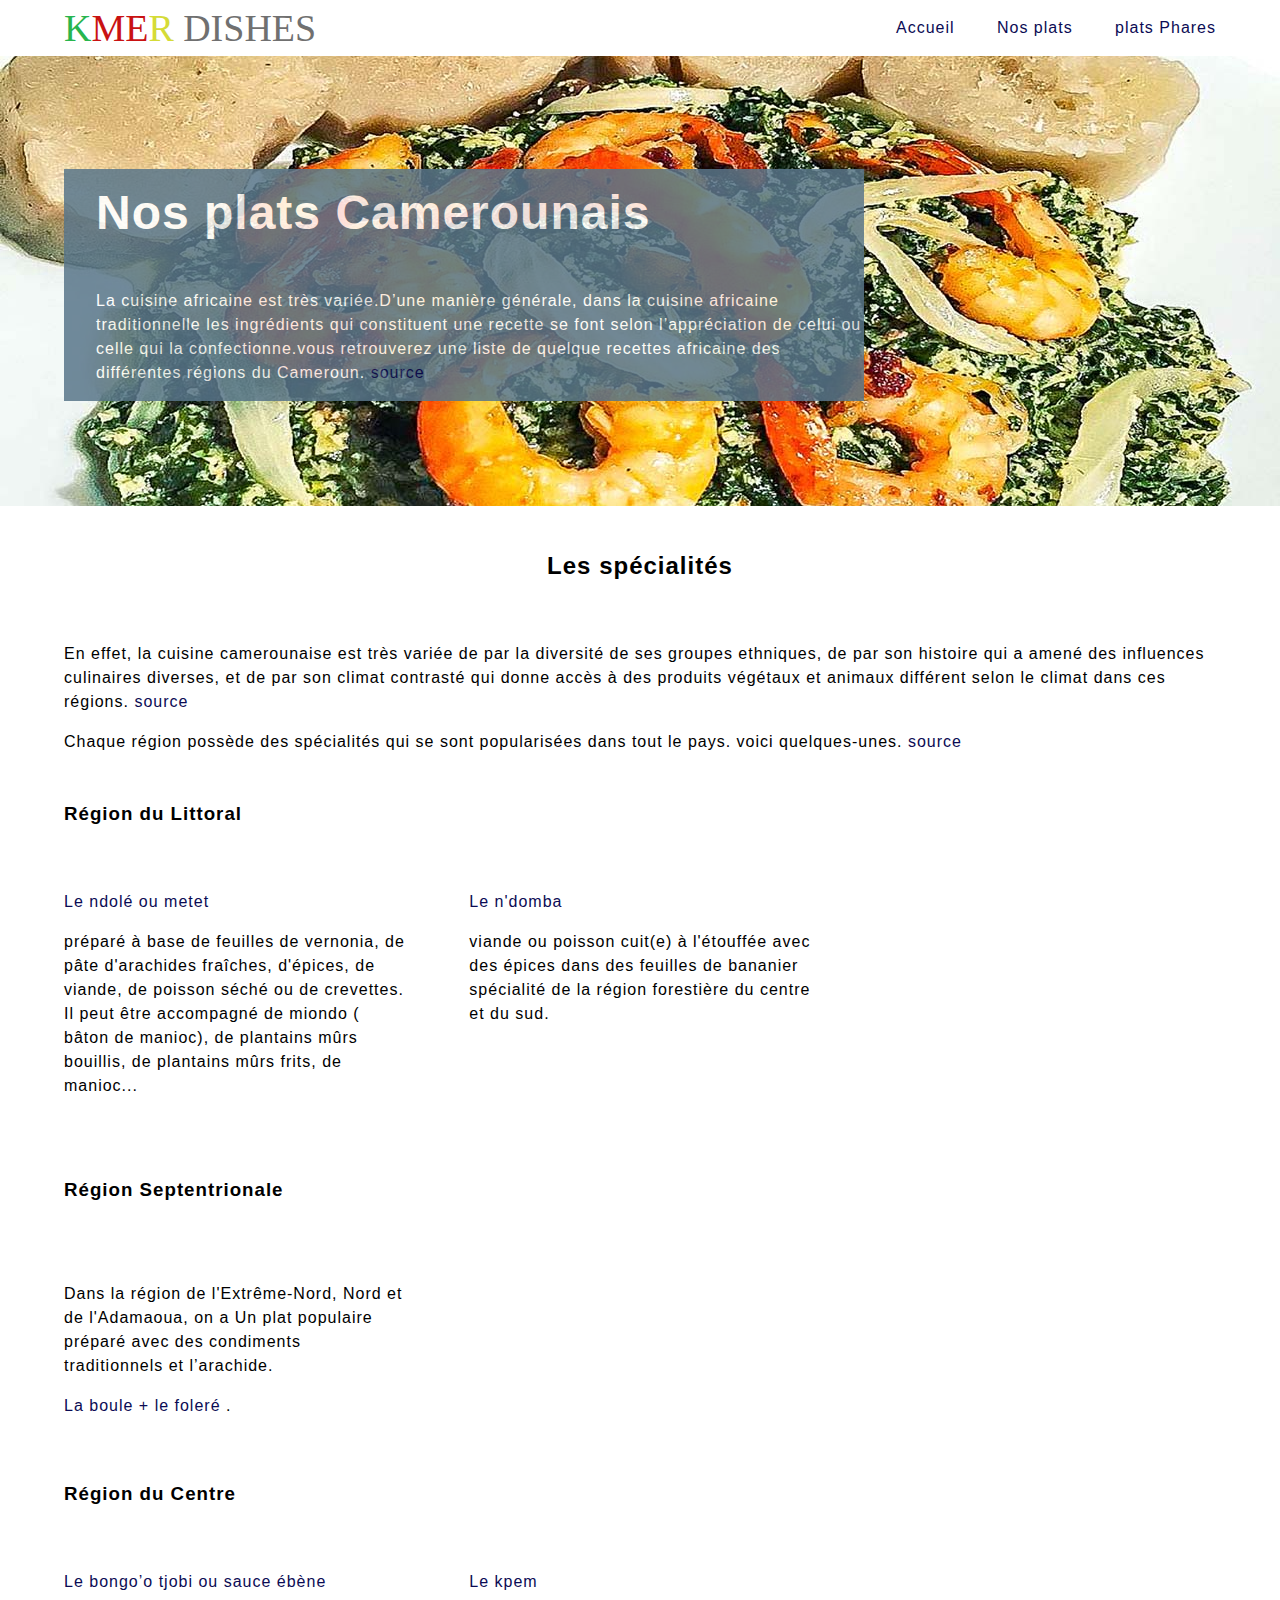
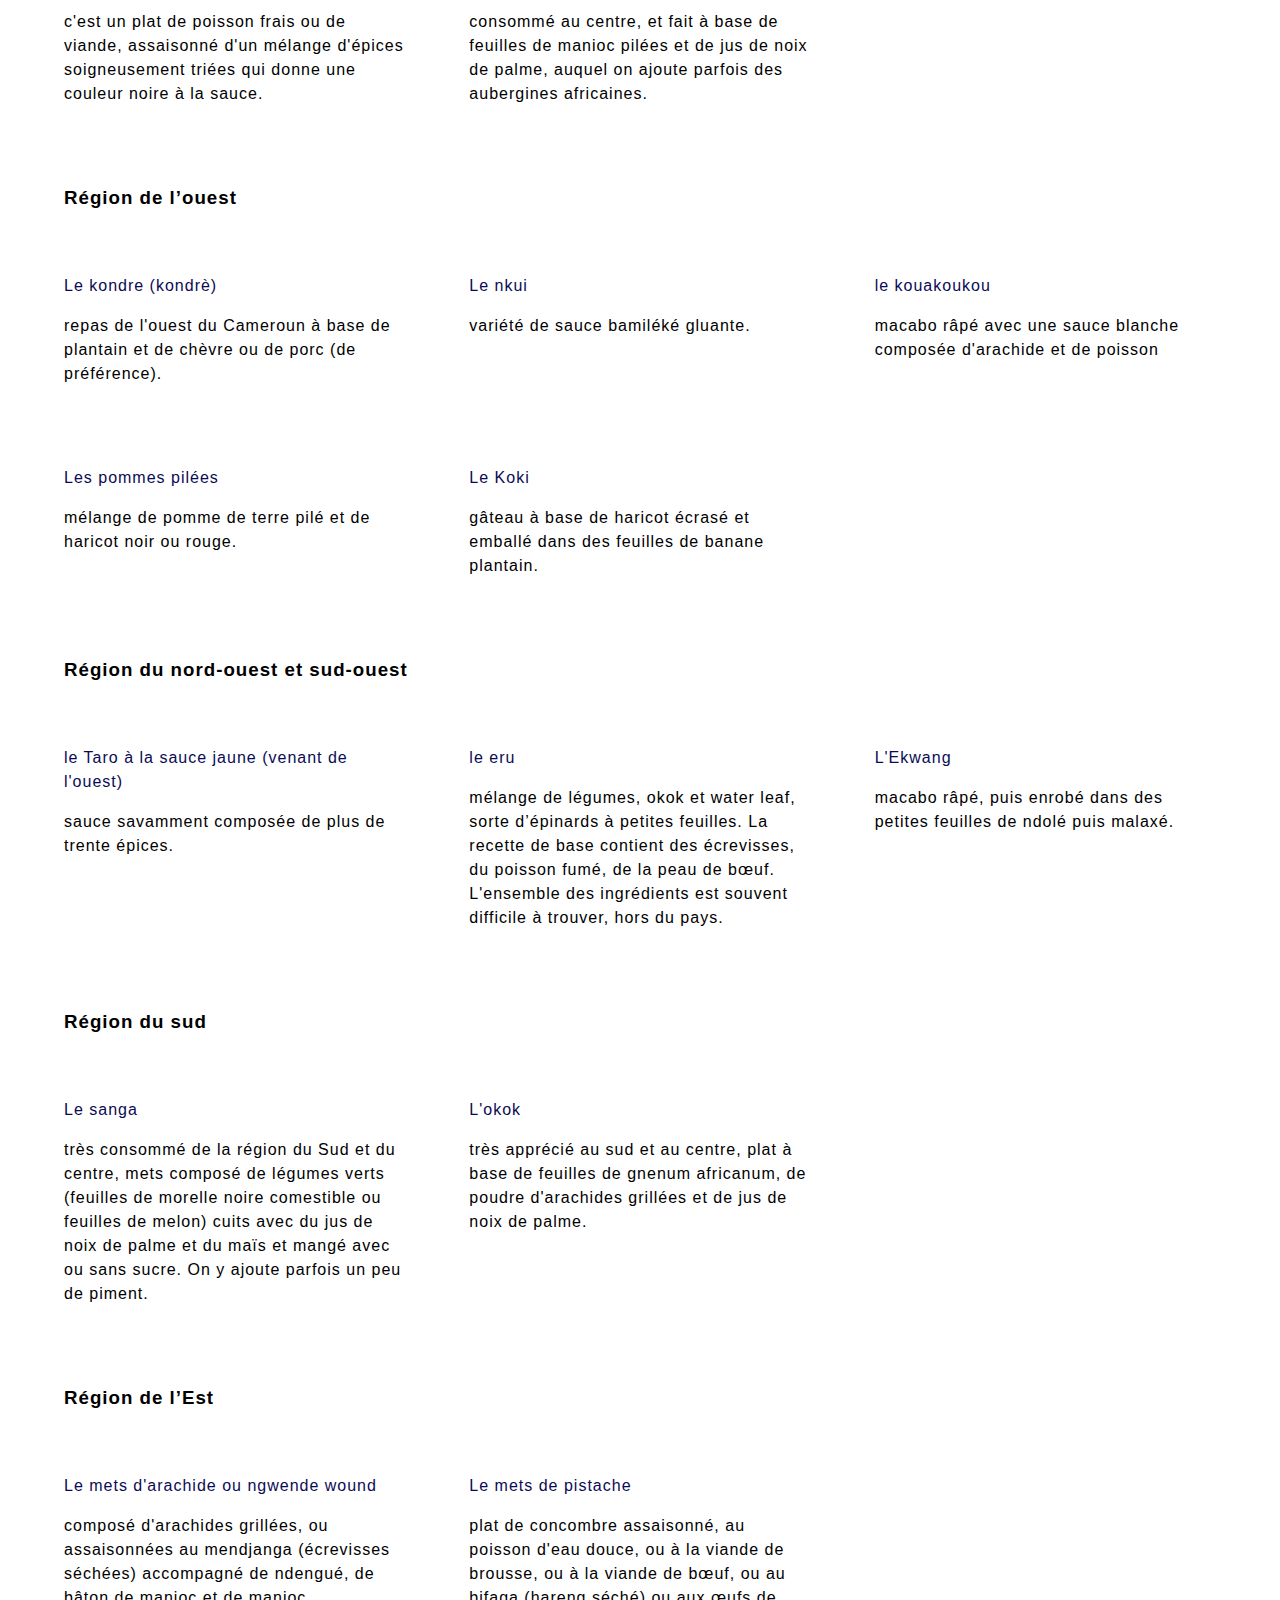
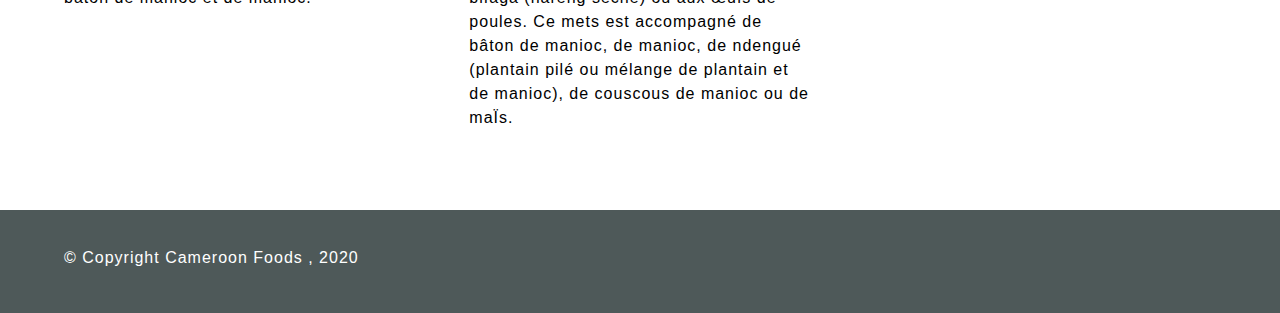
<file: pages/page1.html>
<!doctype html>
<html lang="fr">
   	<head>
		<meta charset="utf-8">
		<title>KMER DISHES </title>
		<link rel="Stylesheet" type= "text/css" href= "../style1.css" media="screen" />
		<link rel="Stylesheet" type= "text/css" href= "../style2.css" media="print" />

	</head>
	<body>
		<header>
		
			<nav class ="navigation_principale">
				<img class = "logo" src="../images/KMER DISHES.svg" alt="logo" />
				<ul class = "menu">
					<li><a href="../index.html">Accueil</a></li>
					<li><a href="page1.html" > Nos plats </a></li>
					<li><a href="page2.html" > plats Phares </a></li>
				</ul>
			</nav>
			<div class="banniere-page-1">
				<div class="description-page-1">
					<h1 class="description-1"> Nos plats Camerounais </h1>
					<p class="description-2">
						La cuisine africaine est très variée.D’une manière générale, dans la cuisine africaine traditionnelle les ingrédients qui constituent une recette se font selon l’appréciation de celui ou celle qui la confectionne.vous retrouverez une liste de quelque recettes africaine des différentes régions du Cameroun. <a href="http://thermometre.centerblog.net/14-cameroun-des-menus-divers-et-varies"> source </a>
					</p>
				</div>
			</div>	
		</header>
		
		<section>
				
				 <h2>Les spécialités</h2>
				 <div class="description-page">
					<p>En effet, la cuisine camerounaise est très variée de par la diversité de ses groupes ethniques, de par son histoire qui a amené des influences culinaires diverses, et de par son climat contrasté qui donne accès à des produits végétaux et animaux différent selon le climat dans ces régions. <a href="https://fr.wikipedia.org/wiki/Cuisine_camerounaise">source </a> </p>

			 		<p>Chaque région possède des spécialités qui se sont popularisées dans tout le pays. voici quelques-unes. <a href="https://www.editions2015.com/cameroun/index.php/la-cuisine-camerounaise/les-plats/"> source </a> </p>

				 </div>
			 	
			 	<div class="nos-plats">

					 
						<h3>Région du Littoral</h3>
						<div class="plats-region">						
							<li class="padding"> 
								<a href="http://toimoietcuisine.com/recette/recette-du-ndole-viande-morue-et-crevettes/">Le ndolé ou metet 
								</a>
							
								<p>préparé à base de feuilles de vernonia, de pâte d'arachides fraîches, d'épices, de viande, 
									de poisson séché ou de crevettes. Il peut être accompagné de miondo (
									bâton de manioc), de plantains mûrs bouillis, de plantains mûrs frits, de manioc...
								</p>
							</li>

							<li class="padding"> 
								<a href="https://www.kalaranet.com/ndomba-de-poisson-la-recette/"> Le n'domba 
								</a>
								<p>viande ou poisson cuit(e) à l'étouffée avec des épices dans des feuilles de bananier 
									spécialité de la région forestière du centre et du sud.
								</p>
							</li> 
						</div>

						<h3>Région Septentrionale</h3>
						<div class="plats-region">
							<li>				
								<p>
									Dans la région de l'Extrême-Nord, Nord et de l'Adamaoua,
									on a Un plat populaire préparé avec des condiments traditionnels et l’arachide.
								</p>
									<a href="https://www.youtube.com/watch?v=WU_DyOPmjV0" class="padding"> La boule + le foleré </a>.
							</li>
						</div>
			 			
						<h3>Région du Centre</h3>
						<div class="plats-region">
							<li class="padding"> <a href="https://www.youtube.com/watch?v=hDAgeVCnPVg">Le bongo’o tjobi ou sauce ébène </a>
								<p>c'est un plat de poisson frais ou de viande, assaisonné d'un mélange d'épices 
									soigneusement triées qui donne une couleur noire à la sauce.
								</p>
							</li>
							<li class="padding"> <a href="http://camerdish.e-monsite.com/pages/legumes/kwem-sans-sel-feuilles-de-manioc-au-suc-de-noix-de-palme.html"> Le kpem </a> 
								<p> consommé au centre, et fait à base de feuilles de manioc pilées et de jus de noix de palme,
									 auquel on ajoute parfois des aubergines africaines.
								</p>
							</li>
			 			</div>

						<h3>Région de l’ouest</h3>
						<div class="plats-region">
							<li class="padding"> <a href="http://secret-spices.com/recipe/kondre-de-chevre-ou-de-boeuf/">Le kondre (kondrè) </a>
								<p>repas de l'ouest du Cameroun à base de plantain et de chèvre ou de porc (de préférence).</p>
							</li>

							<li class="padding"> <a href="https://www.youtube.com/watch?v=akaP9CJrNQU"> Le nkui</a>
								<p>variété de sauce bamiléké gluante.</p>
							</li>

							<li class="padding"> <a href="https://www.youtube.com/watch?v=14YVfvVeXoY">le kouakoukou</a>
								 <p>macabo râpé avec une sauce blanche composée d'arachide et de poisson</p>
							</li>

							<li class="padding"> <a href="https://www.youtube.com/watch?v=UoGBb3FQtdQ">Les pommes pilées </a>
								<p>mélange de pomme de terre pilé et de haricot noir ou rouge.</p>
							</li>

							<li class="padding"> <a href="https://www.youtube.com/watch?v=xqql7egPTpI">Le Koki</a>
								<p>gâteau à base de haricot écrasé et emballé dans des feuilles de banane plantain.</p>
							</li>
			 			</div>


						<h3>Région du nord-ouest et sud-ouest</h3>
						<div class="plats-region">
							<li class="padding"> <a href="https://www.cuisineaz.com/recettes/taro-sauce-jaune-106607.aspx">le Taro à la sauce jaune (venant de l'ouest) </a>
								<p>sauce savamment composée de plus de trente épices.</p>
							</li>

							<li class="padding"> <a href="https://www.youtube.com/watch?v=Z5v3PIHn4FQ">le eru </a>
								<p>mélange de légumes, okok et water leaf, sorte d’épinards à petites feuilles. La recette de base contient des écrevisses, du poisson fumé, de la peau de bœuf. L'ensemble des ingrédients est souvent difficile à trouver, hors du pays.</p>
							</li>

							<li class="padding"> <a href="https://www.youtube.com/watch?v=jEz8Xtvc54o">L'Ekwang</a> 
								<p>macabo râpé, puis enrobé dans des petites feuilles de ndolé puis malaxé.</p>
							</li>

						</div>


						<h3>Région du sud</h3>
						<div class="plats-region">
							<li class="padding"> <a href="https://www.youtube.com/watch?v=b1bOOz1L6ik">Le sanga </a>
								 <p>très consommé de la région du Sud et du centre, mets composé de légumes verts 
									(feuilles de morelle noire comestible ou feuilles de melon) cuits avec du jus de noix 
									de palme et du maïs et mangé avec ou sans sucre. On y ajoute parfois un peu de piment.</p>
								</li>

							<li class="padding"> <a href="https://www.youtube.com/watch?v=fyiFD7nFpmA">L'okok </a>
								<p>très apprécié au sud et au centre, plat à base de feuilles de gnenum africanum, de poudre 
								d'arachides grillées et de jus de noix de palme.</p>
							</li> 
			 			</div>

						<h3>Région de l’Est</h3>
						<div class="plats-region">
							<li class="padding"> <a href="https://www.youtube.com/watch?v=hB80lj62fls">Le mets d'arachide ou ngwende wound </a>
								<p>composé d'arachides grillées, ou assaisonnées au mendjanga (écrevisses séchées) accompagné de ndengué,
								 de bâton de manioc et de manioc.</p>
							</li>

							<li class="padding"> <a href="https://www.youtube.com/watch?v=UWaUJbyjop8">Le mets de pistache </a>
								 <p> plat de concombre assaisonné, au poisson d'eau douce, ou à la viande de brousse, ou à la viande de bœuf, 
									 ou au bifaga (hareng séché) ou aux œufs de poules. Ce mets est accompagné de bâton de manioc, de manioc, 
									 de ndengué (plantain pilé ou mélange de plantain et de manioc), de couscous de manioc ou de maÏs.</p>
							</li>

						</div>

			</div>
		</section>
		
		
		<footer>
			<p> &copy; Copyright Cameroon Foods , 2020 </p>
		 
		  </footer>
	</body>
</html>
</file>
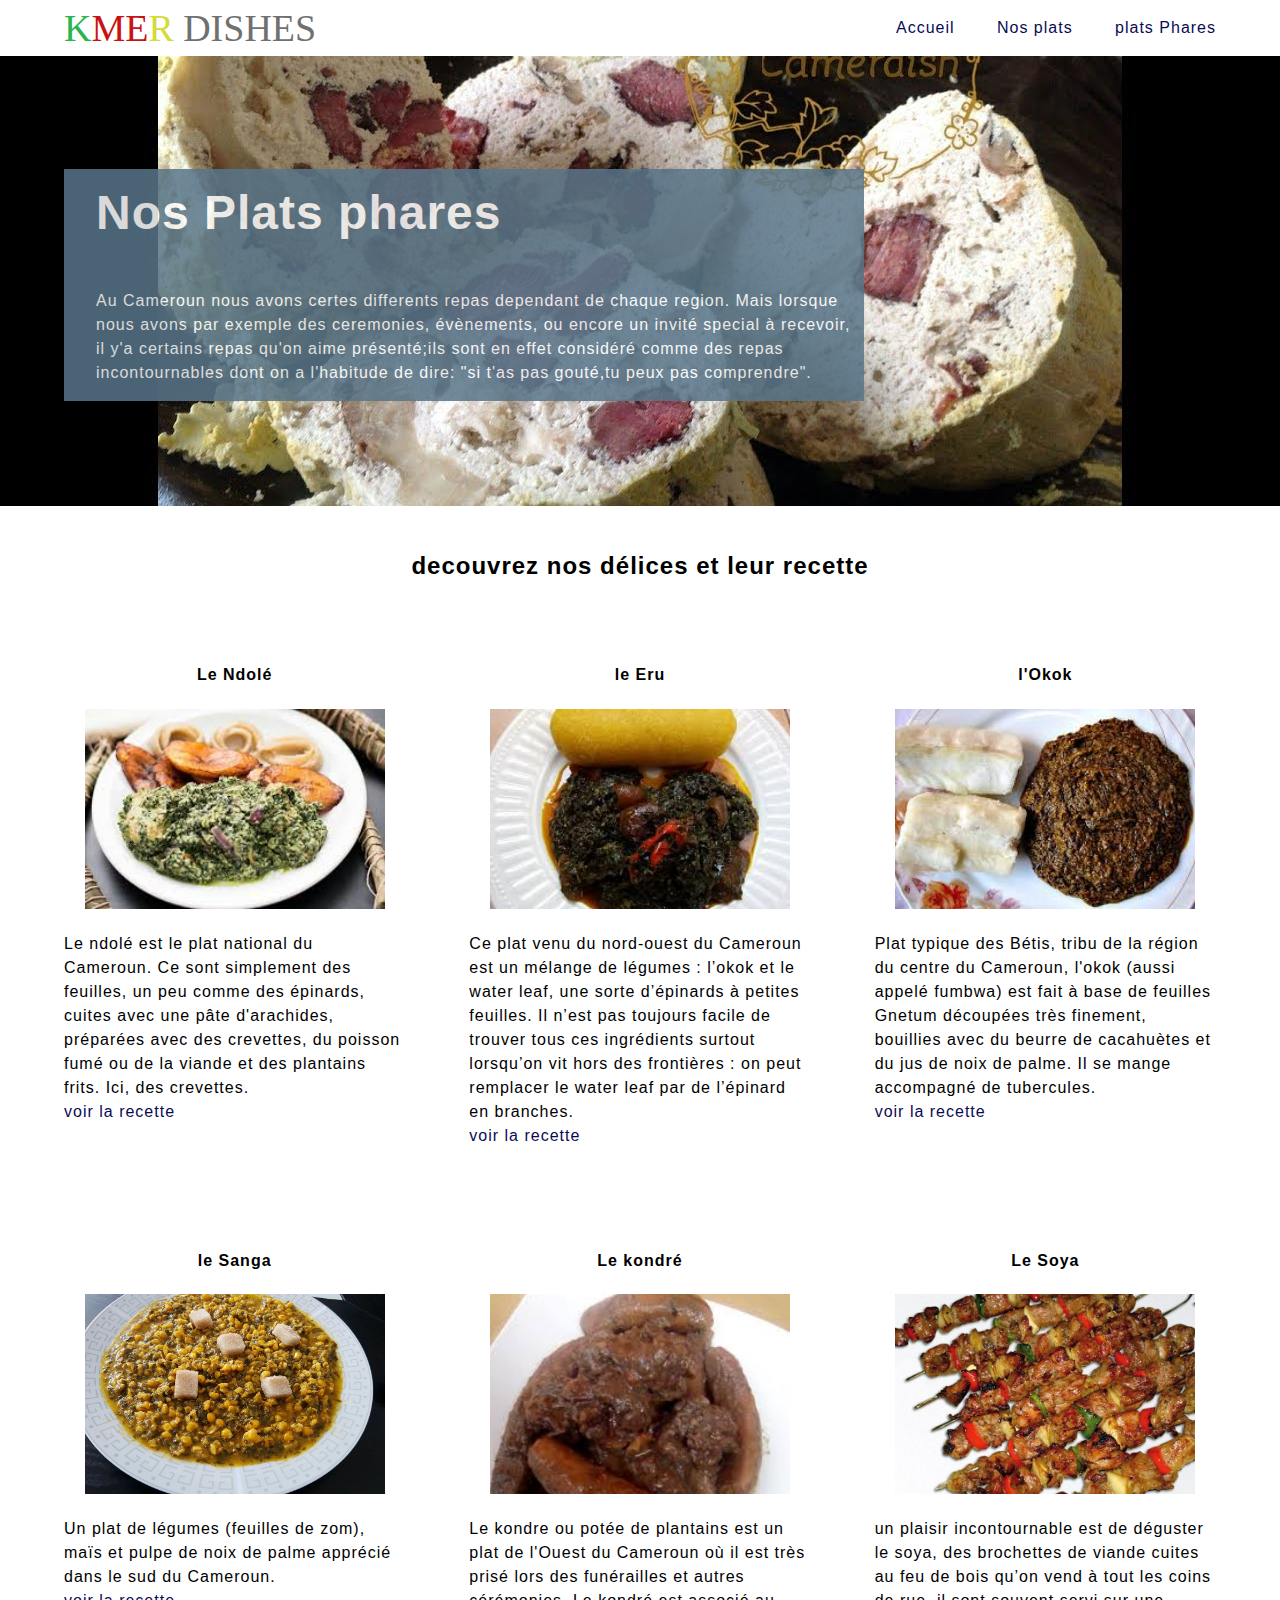
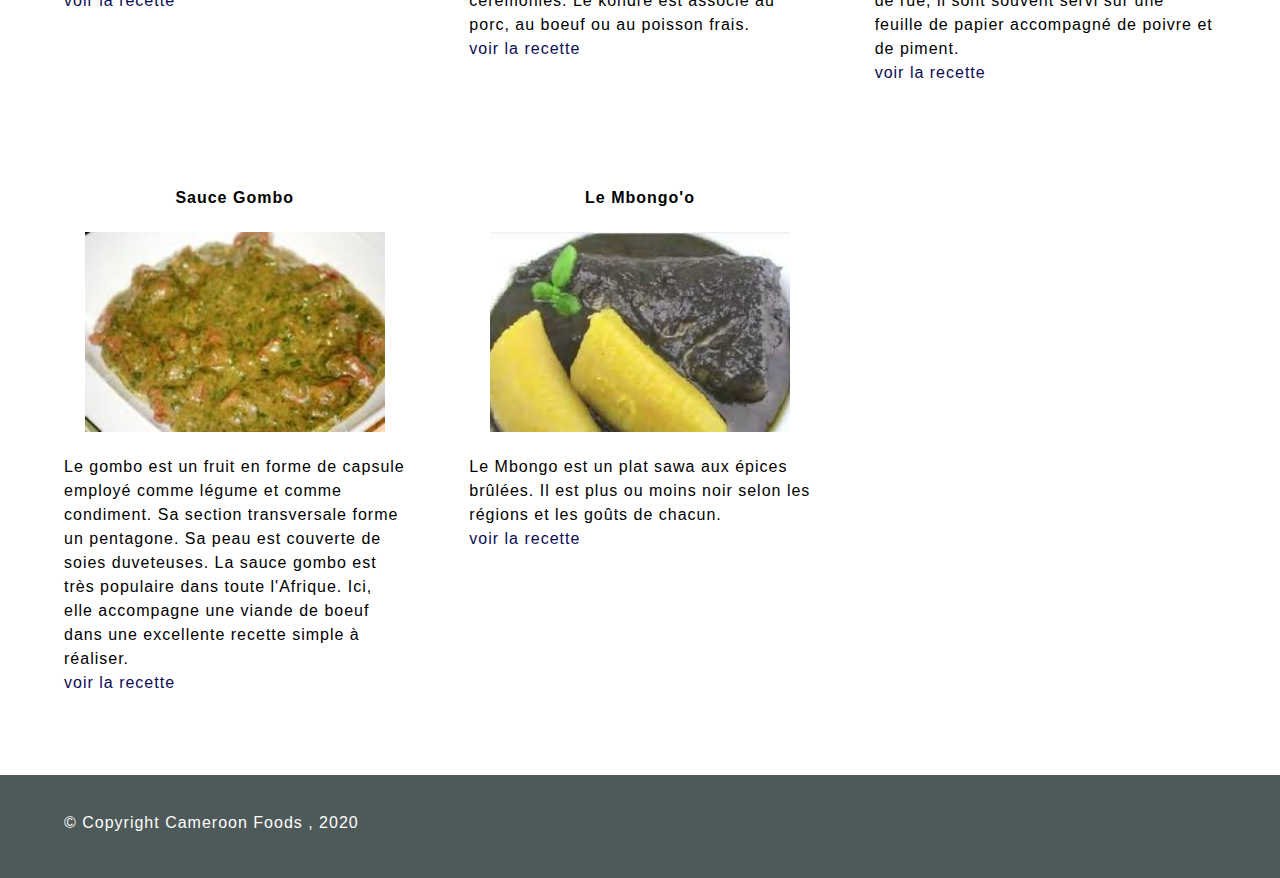
<file: pages/page2.html>
<!doctype html>
<html lang="fr">
   	<head>
		<meta charset="utf-8">
		<title>KMER DISHES </title>
		<link rel="Stylesheet" type= "text/css" href= "../style1.css" media="screen" />
		<link rel="Stylesheet" type= "text/css" href= "../style2.css" media="print" />

	</head>
	<body>
		<header>
		
			<nav class ="navigation_principale">
				<img class = "logo" src="../images/KMER DISHES.svg" alt="logo" />
				<ul class = "menu">
					<li><a href="../accueil.html">Accueil</a></li>
					<li><a href="page1.html" > Nos plats </a></li>
					<li><a href="page2.html" > plats Phares </a></li>
				</ul>
			</nav>

			<div class="banniere-page-2">
				<div class="description-page-2">
					<h1 class="description-1"> Nos Plats phares </h1>
					<p class="description-2">
						Au Cameroun nous avons certes differents repas dependant de chaque region. Mais lorsque nous avons par exemple des ceremonies, évènements, ou encore un invité special à recevoir, il y'a certains repas qu'on aime présenté;ils sont en effet considéré comme des repas incontournables dont on a l'habitude de dire: "si t'as pas gouté,tu peux pas comprendre".
					</p>
				</div>
			</div>
		</header>
		
		
		<section>
			<h2>decouvrez nos délices et leur recette</h2>
			<ul class="ingredients">
								<li>
									<h4> Le Ndolé</h4>
									<img src="../images/food2.jpeg" alt="image_epice" class="plat">

									<p>Le ndolé est le plat national du Cameroun. Ce sont simplement des feuilles, un peu comme des épinards,
										 cuites avec une pâte d'arachides, préparées avec des crevettes, 
										 du poisson fumé ou de la viande et des plantains frits. Ici, des crevettes. <br> <a href="https://www.editions2015.com/cameroun/index.php/la-cuisine-camerounaise/les-plats/ndole/">voir la recette </a>
									</p> 
							
								</li>


								<li>
									<h4>le Eru </h4>
									<img src="../images/eru.jpg" alt="image_epice" class="plat">
									<p>Ce plat venu du nord-ouest du Cameroun est un mélange de légumes : l’okok et le water leaf, une sorte d’épinards à petites feuilles. Il n’est pas toujours facile de trouver tous ces ingrédients surtout lorsqu’on vit hors des frontières : on peut remplacer le water leaf par de l’épinard en branches. <br> <a href="https://www.editions2015.com/cameroun/index.php/la-cuisine-camerounaise/les-plats/eru/"> voir la recette </a>
									</p>
								
								</li>
								<li>
									<h4>l'Okok</h4>
								<img src="../images/okok.jpg" alt="image_epice" class="plat">
								<p>Plat typique des Bétis, tribu de la région du centre du Cameroun, l'okok (aussi appelé fumbwa) est fait à base de feuilles Gnetum découpées très finement, bouillies avec du beurre de cacahuètes et du jus de noix de palme. Il se mange accompagné de tubercules. <br> <a href="https://www.lacuisinettedelaurette.com/okok-du-centre-du-cameroun/"> voir la recette </a>
								</p>

								</li>

								
								<li>
									<h4> le Sanga </h4>
									<img src="../images/sanga.jpg" alt="image_epice" class="plat">
									<p>Un plat de légumes (feuilles de zom), maïs et pulpe de noix de palme apprécié dans le sud du Cameroun. <br> <a href="https://www.editions2015.com/cameroun/index.php/la-cuisine-camerounaise/les-plats/sanga/"> voir la recette </a>
									</p>
								
								</li>
								<li>
									<h4> Le kondré </h4>		
									<img src="../images/kondre.jpeg" alt="image_epice" class="plat">
									<p>Le kondre ou potée de plantains est un plat de l'Ouest du Cameroun où il est très prisé lors des funérailles et autres cérémonies. Le kondré est associé au porc, au boeuf ou au poisson frais. <br> <a href="https://www.editions2015.com/cameroun/index.php/la-cuisine-camerounaise/les-plats/kondre-de-porc/"> voir la recette </a>
									</p>
								</li>
								<li>
										<h4>Le Soya </h4>

								<img src="../images/soya.jpg" alt="image_epice" class="plat">
									<p>un plaisir incontournable est de déguster le soya, des brochettes de viande cuites au feu de bois qu’on vend à tout les coins de rue, il sont souvent servi sur une feuille de papier accompagné de poivre et de piment. <br> <a href="https://www.editions2015.com/cameroun/index.php/la-cuisine-camerounaise/les-plats/brochettes-de-boeuf/"> voir la recette </a>
									</p>

								</li>

								<li>
									<h4>Sauce Gombo </h4>

								<img src="../images/gombo.jpeg" alt="image_epice" class="plat">

									<p>Le gombo est un fruit en forme de capsule employé comme légume et comme condiment. Sa section transversale forme un pentagone. Sa peau est couverte de soies duveteuses. La sauce gombo est très populaire dans toute l'Afrique. Ici, elle accompagne une viande de boeuf dans une excellente recette simple à réaliser. <br> <a href="https://www.editions2015.com/cameroun/index.php/la-cuisine-camerounaise/les-plats/boeuf-sauce-gombo/"> voir la recette </a>
									</p>
								</li>
								<li>
									<h4>Le Mbongo'o </h4>

								<img src="../images/food.jpeg" alt="image_epice" class="plat">
									<p>Le Mbongo est un plat sawa aux épices brûlées. Il est plus ou moins noir selon les régions et les goûts de chacun. <br> <a href="http://djolo.net/mbongo-tjobi-sauce-ebene-camerounaise/"> voir la recette
									 </a> </p>

								</li>
						</ul> 
		</section>
		
		<footer>
			<p> &copy; Copyright Cameroon Foods , 2020 </p>
		 
		  </footer>
	</body>
</html>
</file>
<file: style1.css>
body {
	margin: 0;
	padding: 0;
	box-sizing: border-box;
	font-family: Roboto, Oxygen, Ubuntu, Cantarell, 'Open Sans', 'Helvetica Neue', sans-serif;
	letter-spacing: 1px;
	line-height: 1.5em;
	text-transform: initial;
	overflow-x: hidden;
}

.navigation_principale {
	display: flex;
	justify-content: space-between;
	align-items: center;
}
.logo {
	margin-left:4rem;
	width:20%;
	height: 50px;
	
}

.menu {
	display:flex;
	justify-content:space-between;
	width: 25%;
	margin-right: 4rem;
	
}

li {
	list-style-type: none;
}

a {
	text-decoration:none;
	color:#0b0b54;
}

.banniere{
	background: url('images/poisson.JPG') no-repeat center;
	width:100%;
	height:70vh;
	object-fit: cover;
	position: relative;
	
}

.description{
	position: absolute;
	color: white;
	width: 60%;
	top: 25%;
	padding-left: 2rem;
	margin-left: 2rem;
	background-color: rgb(89, 118, 138);
	opacity: .85;
}

.description-1 {
	font-size: 3em;
	margin-bottom: 4rem;
	opacity: 1 !important;
}

.plat-classique{
	display: grid;
	grid-template-columns: repeat(auto-fill, minmax(300px,1fr));
	grid-gap: 4rem;
	margin: 4rem 0;
	padding: 0 4rem 0 4rem;

}

h2{
	text-align: center;
	margin: 3rem 0 4rem 0;

}

.ingredients{
	display: grid;
	grid-template-columns: repeat(auto-fill, minmax(250px,1fr));
	grid-gap: 4rem;
	margin: 4rem 0;
	padding: 0 4rem 0 4rem;


}

.plat{
	margin-left: 50%;
	transform: translateX(-50%);
	object-fit: cover;
	width: 300px;
	height: 200px;
	

}
h4{
	text-align: center;
}

footer{
	background-color: rgb(34, 48, 48);
	height: 7vh;
	padding: 20px 4rem;
	color: white;
	opacity: .8;

}

/*
style page1
*/


.banniere-page-1{
	background: url('images/Ndole1.jpg') no-repeat center;
	width:100%;
	height:50vh;
	object-fit: cover;
	position: relative;
	
}




.description-page-1, .description-page-2{
	position: absolute;
	color: white;
	width: 60%;
	top: 25%;
	padding-left: 2rem;
	margin-left: 4rem;
	background-color: rgb(89, 118, 138);
	opacity: .85;
}
.description-page {
	margin: 3rem 4rem;
}

.plats-region {
	display: grid;
	grid-template-columns: repeat(auto-fill, minmax(250px,1fr));
	grid-gap: 4rem;
	margin: 4rem 0;
	padding: 0 4rem 0 4rem;
}

h3 {
	margin-left: 4rem;
}


/*
	Style page2
*/


.banniere-page-2 {
	background: url('images/pistash.jpg') no-repeat center;
	width:100%;
	height:50vh;
	object-fit: cover;
	position: relative;
}
</file>
<file: style2.css>
body {
	margin: 0;
	padding: 0;
	box-sizing: border-box;
	font-family: Roboto, Oxygen, Ubuntu, Cantarell, 'Open Sans', 'Helvetica Neue', sans-serif;
	letter-spacing: 1px;
	line-height: 1.5em;
	text-transform: initial;
	overflow-x: hidden;
}

.navigation_principale {
	display: flex;
	justify-content: space-between;
	align-items: center;
}
.logo {
	margin-left:4rem;
	width:20%;
	height: 50px;
	
}

.menu {
	display:flex;
	justify-content:space-between;
	width: 25%;
	margin-right: 4rem;
	
}

li {
	list-style-type: none;
}

a {
	text-decoration:none;
	color:#0b0b54;
}

.banniere{
	background: url('images/poisson.JPG') no-repeat center;
	width:100%;
	height:70vh;
	object-fit: cover;
	position: relative;
	
}

.description{
	position: absolute;
	color: white;
	width: 60%;
	top: 25%;
	padding-left: 2rem;
	margin-left: 2rem;
	background-color: rgb(89, 118, 138);
	opacity: .85;
}

.description-1 {
	font-size: 3em;
	margin-bottom: 4rem;
	opacity: 1 !important;
}

.plat-classique{
	display: grid;
	grid-template-columns: repeat(auto-fill, minmax(300px,1fr));
	grid-gap: 4rem;
	margin: 4rem 0;
	padding: 0 4rem 0 4rem;

}

h2{
	text-align: center;
	margin: 3rem 0 4rem 0;

}

.ingredients{
	display: grid;
	grid-template-columns: repeat(auto-fill, minmax(250px,1fr));
	grid-gap: 4rem;
	margin: 4rem 0;
	padding: 0 4rem 0 4rem;


}

.plat{
	margin-left: 50%;
	transform: translateX(-50%);
	object-fit: cover;
	width: 300px;
	height: 200px;
	

}
h4{
	text-align: center;
}

footer{
	background-color: rgb(34, 48, 48);
	height: 7vh;
	padding: 20px 4rem;
	color: white;
	opacity: .8;

}

/*
style page1
*/


.banniere-page-1{
	background: url('images/Ndole1.jpg') no-repeat center;
	width:100%;
	height:50vh;
	object-fit: cover;
	position: relative;
	
}




.description-page-1, .description-page-2{
	position: absolute;
	color: white;
	width: 60%;
	top: 25%;
	padding-left: 2rem;
	margin-left: 4rem;
	background-color: rgb(89, 118, 138);
	opacity: .85;
}
.description-page {
	margin: 3rem 4rem;
}

.plats-region {
	display: grid;
	grid-template-columns: repeat(auto-fill, minmax(250px,1fr));
	grid-gap: 4rem;
	margin: 4rem 0;
	padding: 0 4rem 0 4rem;
}

h3 {
	margin-left: 4rem;
}


/*
	Style page2
*/


.banniere-page-2 {
	background: url('images/pistash.jpg') no-repeat center;
	width:100%;
	height:50vh;
	object-fit: cover;
	position: relative;
}
</file>
